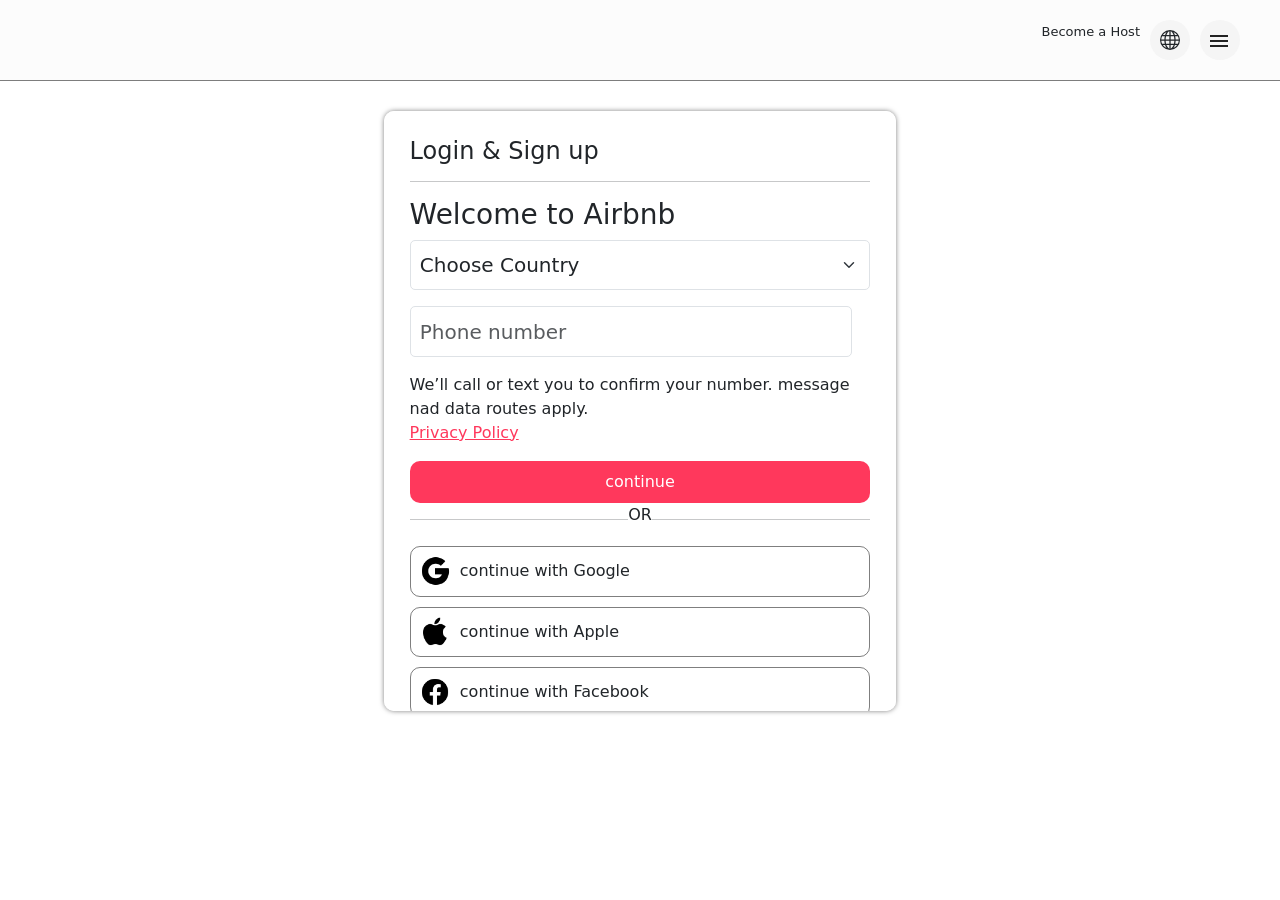
<file: login.html>
<html lang="en">
    <head>
        <meta charset="UTF-8">
        <meta name="viewport" content="width=device-width, initial-scale=1.0">
        <link rel="stylesheet" href="https://cdnjs.cloudflare.com/ajax/libs/font-awesome/6.7.2/css/all.min.css">
        <link rel="stylesheet" href="bootstrap-5.3.7-dist/css//bootstrap.min.css">
        <title>Airbnb-Sign up</title>
        <link rel="shortcut icon" href="images/Logo.svg" type="image/x-icon">
    </head>
    <style>
        .air-nav{
            display: flex;
            justify-content: space-between;
            align-items: center;
            padding: 20px;
            border-bottom: 1px solid rgb(0,0,0,0.5);
            margin-bottom: 30px;
            background-color: rgb(252, 252, 252);
        }
        .nav-right{
            display: flex;
            justify-content: center;
            align-items: center;
            margin-right: 20px;
            font-size: small;
            gap:10px;
        }
        #airbnb-logo{
            width: 120px;
        }
        .two{
            cursor: pointer;
            background-color: whitesmoke;
            width: 40px;
            height: 40px;
            border-radius: 50%;
            display: flex;
            align-items: center;
            justify-content: center;
        }
        .bars{
        background: #222222;
        display: inline-block;
        height: 2px;
        width: 18px;
        position: relative;
        right: -10px;
        bottom: -20px;
        align-items: center;
    }
    .bars::before,.bars::after{
        background: #222222;
        display: inline-block;
        height: 2px;
        width: 18px;
        position: absolute;
        content: "";
    }
    .bars::before{
        top: 5px;
    }
    .bars::after{
        top: -5px;
    }
    .toggle{
        cursor: pointer;
        background-color:whitesmoke;
        width: 40px;
        height: 40px;
        border-radius: 50%;
       

    }
        .form-general{
            width: 40%; height: 600px;
            background-color: white;
            padding: 2%;
            border-radius: 10px;
            overflow-y: auto;
            position: relative;
            left: 30%;
            box-sizing: border-box;
            box-shadow: 0px 0px 5px rgb(0,0,0,0.5);
        }
        .globe-become-overlay::-webkit-scrollbar{
            display: none;
        }
        .form-general::-webkit-scrollbar{
            display: none;
        }
        #hr-1{
            width: 100%;
        }
        #country,#phone{
            display: block;
            padding: 2%;
        }
        #country{
            width: 100%;
            border-radius: 5px;
            margin-bottom: 5px;
        }
        #phone{
            width: 96%;
            border-radius: 5px;
        }
        a{
            display: block;
            color: #ff385c;
        }
        p{
            text-wrap: wrap;
            width: 100%;
        }
        .continue{
            padding: 2%;
            text-align: center;
            color: white;
            background-color: #ff385c;;
            border-radius: 10px;
        }
        .line-text{
            display: flex;
        }
        .line-text hr{
            width: 50%;
        }
        .google,.apple,.facebook{
            border: 1px solid rgb(0,0,0,0.5);
            padding: 2%;
            margin: 10px 0;
            border-radius: 10px;
            display: flex;
            justify-content: flex-start;
            align-items: center;
            gap: 10px;
        }
        img{
            width: 30px;
        }
        p{
            opacity: 1;
        }
        @media screen and (max-width: 568px) {
            .form-general{
                width: 80%;
                position: relative;
                  left: 10%; top: 3%;
            }
        }
    </style>
    <body>
        <nav class="air-nav">
            <div class="nav-left">
            <a href="index.html">
                <!-- <img src="logo1.png" alt="Logo" id="airbnb-logo"> -->
            </a>
            </div>
            <div class="nav-right">
                <div class="text-one">
                    <p>Become a Host</p>
                </div>
                <div class="two">
                    <svg xmlns="http://www.w3.org/2000/svg" width="20" height="20" fill="currentColor" class="bi bi-globe" viewBox="0 0 16 16">
                        <path d="M0 8a8 8 0 1 1 16 0A8 8 0 0 1 0 8m7.5-6.923c-.67.204-1.335.82-1.887 1.855A8 8 0 0 0 5.145 4H7.5zM4.09 4a9.3 9.3 0 0 1 .64-1.539 7 7 0 0 1 .597-.933A7.03 7.03 0 0 0 2.255 4zm-.582 3.5c.03-.877.138-1.718.312-2.5H1.674a7 7 0 0 0-.656 2.5zM4.847 5a12.5 12.5 0 0 0-.338 2.5H7.5V5zM8.5 5v2.5h2.99a12.5 12.5 0 0 0-.337-2.5zM4.51 8.5a12.5 12.5 0 0 0 .337 2.5H7.5V8.5zm3.99 0V11h2.653c.187-.765.306-1.608.338-2.5zM5.145 12q.208.58.468 1.068c.552 1.035 1.218 1.65 1.887 1.855V12zm.182 2.472a7 7 0 0 1-.597-.933A9.3 9.3 0 0 1 4.09 12H2.255a7 7 0 0 0 3.072 2.472M3.82 11a13.7 13.7 0 0 1-.312-2.5h-2.49c.062.89.291 1.733.656 2.5zm6.853 3.472A7 7 0 0 0 13.745 12H11.91a9.3 9.3 0 0 1-.64 1.539 7 7 0 0 1-.597.933M8.5 12v2.923c.67-.204 1.335-.82 1.887-1.855q.26-.487.468-1.068zm3.68-1h2.146c.365-.767.594-1.61.656-2.5h-2.49a13.7 13.7 0 0 1-.312 2.5m2.802-3.5a7 7 0 0 0-.656-2.5H12.18c.174.782.282 1.623.312 2.5zM11.27 2.461c.247.464.462.98.64 1.539h1.835a7 7 0 0 0-3.072-2.472c.218.284.418.598.597.933M10.855 4a8 8 0 0 0-.468-1.068C9.835 1.897 9.17 1.282 8.5 1.077V4z"/>
                    </svg>           
                </div>
                <div class="toggle">
                    <span class="bars"></span>
                </div>
                
            </div>
        </nav>
        <form action="#" class="form-general">
            <h4>Login & Sign up</h4>
            <hr id="hr-1">
            <h3>Welcome to Airbnb</h3>
            <select name="" id="country" class="form-select form-select-lg mb-3 xl-col-12 lg-col-12 md-col-12 sm-col-12">
                <option>Choose Country </option>
                <option value="USA" >America(+1)</option>
                <option value="ALB" >Albania(+355)</option>
                <option value="BNG">Bangadesh(+880) </option>
                <option value="CMR">Cameroon(+237)</option>
                <option value=" BHA">Bahamas(+2)</option>
                <option value=" EGY">Egypt(+20)</option>
                <option value="ETH" >Etheopia(+251)</option>
                <option value="FRC" >France(+33)</option>
                <option value="MOR" >Morocco(+212)</option>
                <option value="NGR" >Nigeria(+234)</option>
            </select>
            <input type="number" name="" id="phone" placeholder="Phone number" class="form-control form-control-lg mb-3">
            <p> We’ll call or text you to confirm your number. message nad data routes apply.  <a href="#">Privacy Policy</a></p> 
        
            <div class="continue bg-blue">
                continue
            </div>
            <div class="line-text">
                <hr>
                OR
                <hr>
            </div>
            <div class="google">
                <img src="icons8-google-logo-50.png" alt="">continue with Google
            </div>
            <div class="apple">
                <img src="icons8-apple-inc-50.png" alt="">continue with Apple
            </div>
            <div class="facebook">
                <img src="icons8-facebook-logo-50.png" alt="">continue with Facebook
            </div>
        </form>
        
        <script src="bootstrap-5.3.7-dist//js/bootstrap.min.js"></script>
    </body>
</html>
</file>
